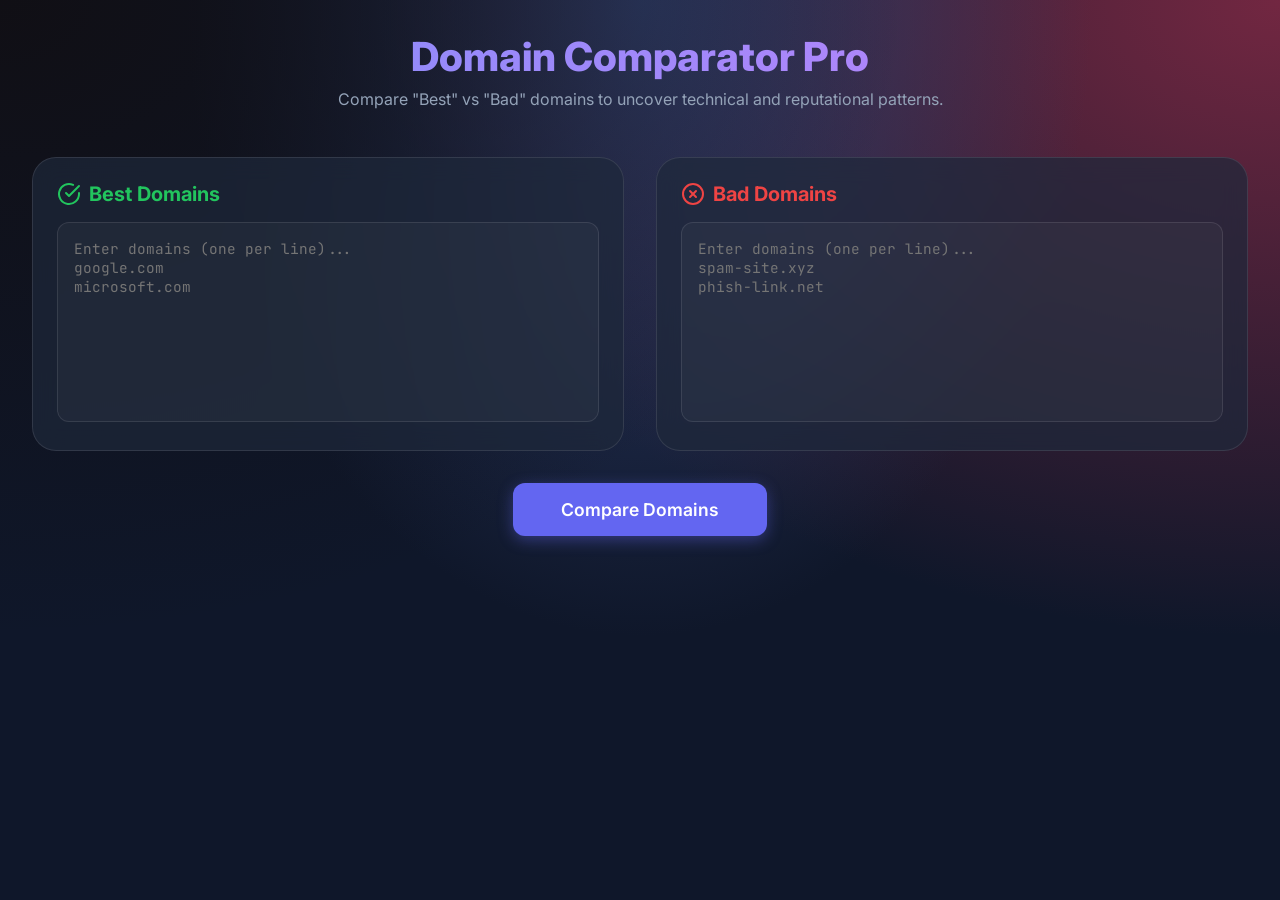
<file: index.html>
<!DOCTYPE html>
<html lang="en">
<head>
    <meta charset="UTF-8">
    <meta name="viewport" content="width=device-width, initial-scale=1.0">
    <title>Domain Comparator Pro | Advanced Domain Analysis</title>
    <link rel="stylesheet" href="style.css">
    <link href="https://fonts.googleapis.com/css2?family=Inter:wght@400;600;800&family=JetBrains+Mono&display=swap" rel="stylesheet">
</head>
<body>
    <div class="container">
        <header>
            <h1>Domain Comparator Pro</h1>
            <p style="color: var(--text-muted)">Compare "Best" vs "Bad" domains to uncover technical and reputational patterns.</p>
        </header>

        <main>
            <div class="comparison-grid">
                <div class="input-card">
                    <h2 class="best">
                        <svg width="24" height="24" viewBox="0 0 24 24" fill="none" stroke="currentColor" stroke-width="2" stroke-linecap="round" stroke-linejoin="round"><path d="M22 11.08V12a10 10 0 1 1-5.93-9.14"></path><polyline points="22 4 12 14.01 9 11.01"></polyline></svg>
                        Best Domains
                    </h2>
                    <textarea id="best-input" placeholder="Enter domains (one per line)...&#10;google.com&#10;microsoft.com"></textarea>
                </div>
                <div class="input-card">
                    <h2 class="bad">
                        <svg width="24" height="24" viewBox="0 0 24 24" fill="none" stroke="currentColor" stroke-width="2" stroke-linecap="round" stroke-linejoin="round"><circle cx="12" cy="12" r="10"></circle><line x1="15" y1="9" x2="9" y2="15"></line><line x1="9" y1="9" x2="15" y2="15"></line></svg>
                        Bad Domains
                    </h2>
                    <textarea id="bad-input" placeholder="Enter domains (one per line)...&#10;spam-site.xyz&#10;phish-link.net"></textarea>
                </div>
            </div>

            <div class="actions">
                <button id="compare-btn" class="compare-btn">Compare Domains</button>
            </div>

            <section id="results">
                <div class="results-summary" id="summary-cards">
                    <!-- Stat cards injected here -->
                </div>

                <div class="insights-list" id="insights-container">
                    <h3>Key Insights</h3>
                    <div id="insights-content"></div>
                </div>

                <div class="tabs">
                    <div class="tab active" data-tab="differences">Differences</div>
                    <div class="tab" data-tab="scores">Score Breakdown</div>
                    <div class="tab" data-tab="raw">Raw Data</div>
                </div>

                <div id="differences" class="tab-content active">
                    <table id="diff-table">
                        <thead>
                            <tr>
                                <th>Metric</th>
                                <th>Best Avg</th>
                                <th>Bad Avg</th>
                                <th>Difference</th>
                            </tr>
                        </thead>
                        <tbody></tbody>
                    </table>
                </div>

                <div id="scores" class="tab-content">
                    <div style="display: grid; grid-template-columns: 1fr 1fr; gap: 2rem;">
                        <div>
                            <h4>Best Domains</h4>
                            <table id="best-score-table">
                                <thead><tr><th>Domain</th><th>Score</th></tr></thead>
                                tbody</tbody>
                            </table>
                        </div>
                        <div>
                            <h4>Bad Domains</h4>
                            <table id="bad-score-table">
                                <thead><tr><th>Domain</th><th>Score</th></tr></thead>
                                <tbody></tbody>
                            </table>
                        </div>
                    </div>
                </div>

                <div id="raw" class="tab-content">
                    <pre id="raw-output" style="background: var(--glass); padding: 1rem; border-radius: 0.5rem; overflow-x: auto; font-size: 0.8rem;"></pre>
                </div>
                
                <div style="margin-top: 2rem; text-align: right; display: flex; justify-content: flex-end; gap: 1rem;">
                    <button id="export-json" class="badge" style="background: var(--primary); cursor: pointer; border: none; padding: 0.5rem 1rem; color: white;">Export JSON</button>
                    <button id="export-csv" class="badge" style="background: #10b981; cursor: pointer; border: none; padding: 0.5rem 1rem; color: white;">Export CSV</button>
                </div>
            </section>
        </main>
    </div>

    <div id="loading" class="loading-overlay">
        <div class="spinner"></div>
        <p id="loading-text">Analyzing domains... This may take a minute.</p>
    </div>

    <script src="components.js"></script>
    <script src="app.js"></script>
</body>
</html>
</file>
<file: style.css>
:root {
    --primary: #6366f1;
    --primary-hover: #4f46e5;
    --bg-dark: #0f172a;
    --bg-card: rgba(30, 41, 59, 0.7);
    --border: rgba(255, 255, 255, 0.1);
    --text-main: #f8fafc;
    --text-muted: #94a3b8;
    --success: #22c55e;
    --error: #ef4444;
    --warning: #f59e0b;
    --glass: rgba(255, 255, 255, 0.03);
}

* {
    margin: 0;
    padding: 0;
    box-sizing: border-box;
    font-family: 'Inter', -apple-system, sans-serif;
}

body {
    background: var(--bg-dark);
    background-image: 
        radial-gradient(at 0% 0%, hsla(253,16%,7%,1) 0, transparent 50%), 
        radial-gradient(at 50% 0%, hsla(225,39%,30%,1) 0, transparent 50%), 
        radial-gradient(at 100% 0%, hsla(339,49%,30%,1) 0, transparent 50%);
    color: var(--text-main);
    min-height: 100vh;
}

.container {
    max-width: 1400px;
    margin: 0 auto;
    padding: 2rem;
}

header {
    text-align: center;
    margin-bottom: 3rem;
}

header h1 {
    font-size: 2.5rem;
    font-weight: 800;
    background: linear-gradient(to right, #818cf8, #c084fc);
    -webkit-background-clip: text;
    -webkit-text-fill-color: transparent;
    margin-bottom: 0.5rem;
}

.comparison-grid {
    display: grid;
    grid-template-columns: 1fr 1fr;
    gap: 2rem;
    margin-bottom: 2rem;
}

.input-card {
    background: var(--bg-card);
    backdrop-filter: blur(12px);
    border: 1px solid var(--border);
    border-radius: 1.5rem;
    padding: 1.5rem;
}

.input-card h2 {
    font-size: 1.25rem;
    margin-bottom: 1rem;
    display: flex;
    align-items: center;
    gap: 0.5rem;
}

.input-card h2.best { color: var(--success); }
.input-card h2.bad { color: var(--error); }

textarea {
    width: 100%;
    height: 200px;
    background: var(--glass);
    border: 1px solid var(--border);
    border-radius: 0.75rem;
    color: var(--text-main);
    padding: 1rem;
    font-family: 'JetBrains Mono', monospace;
    font-size: 0.9rem;
    resize: none;
    outline: none;
    transition: border-color 0.2s;
}

textarea:focus {
    border-color: var(--primary);
}

.actions {
    display: flex;
    justify-content: center;
    margin-bottom: 3rem;
}

button.compare-btn {
    background: var(--primary);
    color: white;
    border: none;
    padding: 1rem 3rem;
    font-size: 1.1rem;
    font-weight: 600;
    border-radius: 0.75rem;
    cursor: pointer;
    transition: all 0.2s;
    box-shadow: 0 4px 15px rgba(99, 102, 241, 0.4);
}

button.compare-btn:hover {
    background: var(--primary-hover);
    transform: translateY(-2px);
}

button.compare-btn:disabled {
    opacity: 0.5;
    cursor: not-allowed;
    transform: none;
}

/* Results Section */
#results {
    display: none; /* Hidden by default */
}

.results-summary {
    display: grid;
    grid-template-columns: repeat(auto-fit, minmax(300px, 1fr));
    gap: 1.5rem;
    margin-bottom: 2rem;
}

.stat-card {
    background: var(--bg-card);
    border: 1px solid var(--border);
    border-radius: 1rem;
    padding: 1.5rem;
    text-align: center;
}

.stat-value {
    font-size: 2.5rem;
    font-weight: 800;
    margin: 0.5rem 0;
}

.insights-list {
    background: var(--glass);
    border-radius: 1rem;
    padding: 1.5rem;
    margin-bottom: 2rem;
}

.insight-item {
    display: flex;
    align-items: flex-start;
    gap: 1rem;
    margin-bottom: 1rem;
    padding: 1rem;
    background: rgba(255,255,255,0.05);
    border-radius: 0.5rem;
}

.tabs {
    display: flex;
    gap: 1rem;
    margin-bottom: 1rem;
    border-bottom: 1px solid var(--border);
    padding-bottom: 0.5rem;
}

.tab {
    padding: 0.5rem 1rem;
    cursor: pointer;
    color: var(--text-muted);
    transition: all 0.2s;
}

.tab.active {
    color: var(--primary);
    border-bottom: 2px solid var(--primary);
}

.tab-content {
    display: none;
}

.tab-content.active {
    display: block;
}

table {
    width: 100%;
    border-collapse: collapse;
    margin-top: 1rem;
}

th, td {
    text-align: left;
    padding: 1rem;
    border-bottom: 1px solid var(--border);
}

th { color: var(--text-muted); font-size: 0.85rem; text-transform: uppercase; }

.badge {
    padding: 0.25rem 0.5rem;
    border-radius: 0.25rem;
    font-size: 0.75rem;
    font-weight: 600;
}

.badge-success { background: rgba(34, 197, 94, 0.2); color: #4ade80; }
.badge-error { background: rgba(239, 68, 68, 0.2); color: #f87171; }

.loading-overlay {
    position: fixed;
    top: 0;
    left: 0;
    right: 0;
    bottom: 0;
    background: rgba(15, 23, 42, 0.8);
    backdrop-filter: blur(4px);
    display: none;
    flex-direction: column;
    align-items: center;
    justify-content: center;
    z-index: 1000;
}

.spinner {
    width: 50px;
    height: 50px;
    border: 4px solid var(--glass);
    border-top: 4px solid var(--primary);
    border-radius: 50%;
    animation: spin 1s linear infinite;
    margin-bottom: 1rem;
}

@keyframes spin {
    0% { transform: rotate(0deg); }
    100% { transform: rotate(360deg); }
}
</file>
<file: public/style.css>
:root {
    --primary: #6366f1;
    --primary-hover: #4f46e5;
    --bg-dark: #0f172a;
    --bg-card: rgba(30, 41, 59, 0.7);
    --border: rgba(255, 255, 255, 0.1);
    --text-main: #f8fafc;
    --text-muted: #94a3b8;
    --success: #22c55e;
    --error: #ef4444;
    --warning: #f59e0b;
    --glass: rgba(255, 255, 255, 0.03);
}

* {
    margin: 0;
    padding: 0;
    box-sizing: border-box;
    font-family: 'Inter', -apple-system, sans-serif;
}

body {
    background: var(--bg-dark);
    background-image: 
        radial-gradient(at 0% 0%, hsla(253,16%,7%,1) 0, transparent 50%), 
        radial-gradient(at 50% 0%, hsla(225,39%,30%,1) 0, transparent 50%), 
        radial-gradient(at 100% 0%, hsla(339,49%,30%,1) 0, transparent 50%);
    color: var(--text-main);
    min-height: 100vh;
}

.container {
    max-width: 1400px;
    margin: 0 auto;
    padding: 2rem;
}

header {
    text-align: center;
    margin-bottom: 3rem;
}

header h1 {
    font-size: 2.5rem;
    font-weight: 800;
    background: linear-gradient(to right, #818cf8, #c084fc);
    -webkit-background-clip: text;
    -webkit-text-fill-color: transparent;
    margin-bottom: 0.5rem;
}

.comparison-grid {
    display: grid;
    grid-template-columns: 1fr 1fr;
    gap: 2rem;
    margin-bottom: 2rem;
}

.input-card {
    background: var(--bg-card);
    backdrop-filter: blur(12px);
    border: 1px solid var(--border);
    border-radius: 1.5rem;
    padding: 1.5rem;
}

.input-card h2 {
    font-size: 1.25rem;
    margin-bottom: 1rem;
    display: flex;
    align-items: center;
    gap: 0.5rem;
}

.input-card h2.best { color: var(--success); }
.input-card h2.bad { color: var(--error); }

textarea {
    width: 100%;
    height: 200px;
    background: var(--glass);
    border: 1px solid var(--border);
    border-radius: 0.75rem;
    color: var(--text-main);
    padding: 1rem;
    font-family: 'JetBrains Mono', monospace;
    font-size: 0.9rem;
    resize: none;
    outline: none;
    transition: border-color 0.2s;
}

textarea:focus {
    border-color: var(--primary);
}

.actions {
    display: flex;
    justify-content: center;
    margin-bottom: 3rem;
}

button.compare-btn {
    background: var(--primary);
    color: white;
    border: none;
    padding: 1rem 3rem;
    font-size: 1.1rem;
    font-weight: 600;
    border-radius: 0.75rem;
    cursor: pointer;
    transition: all 0.2s;
    box-shadow: 0 4px 15px rgba(99, 102, 241, 0.4);
}

button.compare-btn:hover {
    background: var(--primary-hover);
    transform: translateY(-2px);
}

button.compare-btn:disabled {
    opacity: 0.5;
    cursor: not-allowed;
    transform: none;
}

/* Results Section */
#results {
    display: none; /* Hidden by default */
}

.results-summary {
    display: grid;
    grid-template-columns: repeat(auto-fit, minmax(300px, 1fr));
    gap: 1.5rem;
    margin-bottom: 2rem;
}

.stat-card {
    background: var(--bg-card);
    border: 1px solid var(--border);
    border-radius: 1rem;
    padding: 1.5rem;
    text-align: center;
}

.stat-value {
    font-size: 2.5rem;
    font-weight: 800;
    margin: 0.5rem 0;
}

.insights-list {
    background: var(--glass);
    border-radius: 1rem;
    padding: 1.5rem;
    margin-bottom: 2rem;
}

.insight-item {
    display: flex;
    align-items: flex-start;
    gap: 1rem;
    margin-bottom: 1rem;
    padding: 1rem;
    background: rgba(255,255,255,0.05);
    border-radius: 0.5rem;
}

.tabs {
    display: flex;
    gap: 1rem;
    margin-bottom: 1rem;
    border-bottom: 1px solid var(--border);
    padding-bottom: 0.5rem;
}

.tab {
    padding: 0.5rem 1rem;
    cursor: pointer;
    color: var(--text-muted);
    transition: all 0.2s;
}

.tab.active {
    color: var(--primary);
    border-bottom: 2px solid var(--primary);
}

.tab-content {
    display: none;
}

.tab-content.active {
    display: block;
}

table {
    width: 100%;
    border-collapse: collapse;
    margin-top: 1rem;
}

th, td {
    text-align: left;
    padding: 1rem;
    border-bottom: 1px solid var(--border);
}

th { color: var(--text-muted); font-size: 0.85rem; text-transform: uppercase; }

.badge {
    padding: 0.25rem 0.5rem;
    border-radius: 0.25rem;
    font-size: 0.75rem;
    font-weight: 600;
}

.badge-success { background: rgba(34, 197, 94, 0.2); color: #4ade80; }
.badge-error { background: rgba(239, 68, 68, 0.2); color: #f87171; }

.loading-overlay {
    position: fixed;
    top: 0;
    left: 0;
    right: 0;
    bottom: 0;
    background: rgba(15, 23, 42, 0.8);
    backdrop-filter: blur(4px);
    display: none;
    flex-direction: column;
    align-items: center;
    justify-content: center;
    z-index: 1000;
}

.spinner {
    width: 50px;
    height: 50px;
    border: 4px solid var(--glass);
    border-top: 4px solid var(--primary);
    border-radius: 50%;
    animation: spin 1s linear infinite;
    margin-bottom: 1rem;
}

@keyframes spin {
    0% { transform: rotate(0deg); }
    100% { transform: rotate(360deg); }
}
</file>
